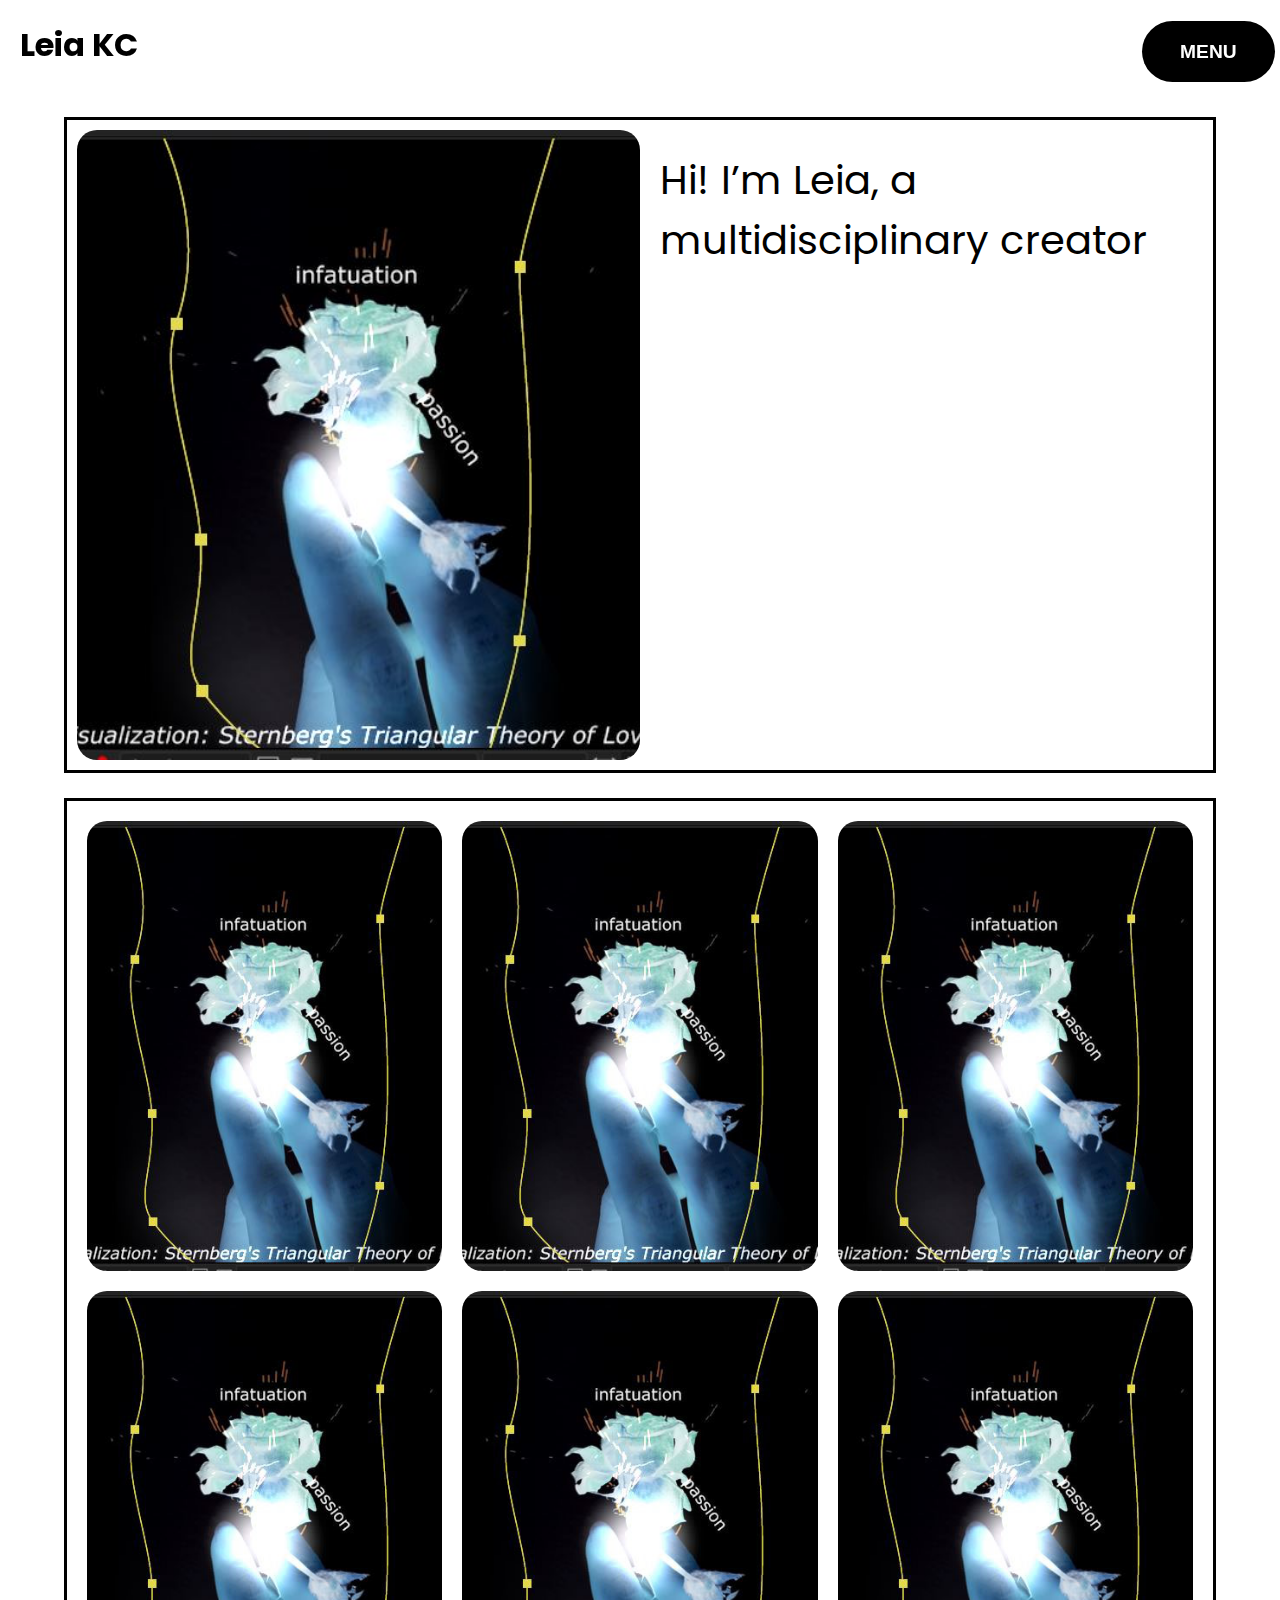
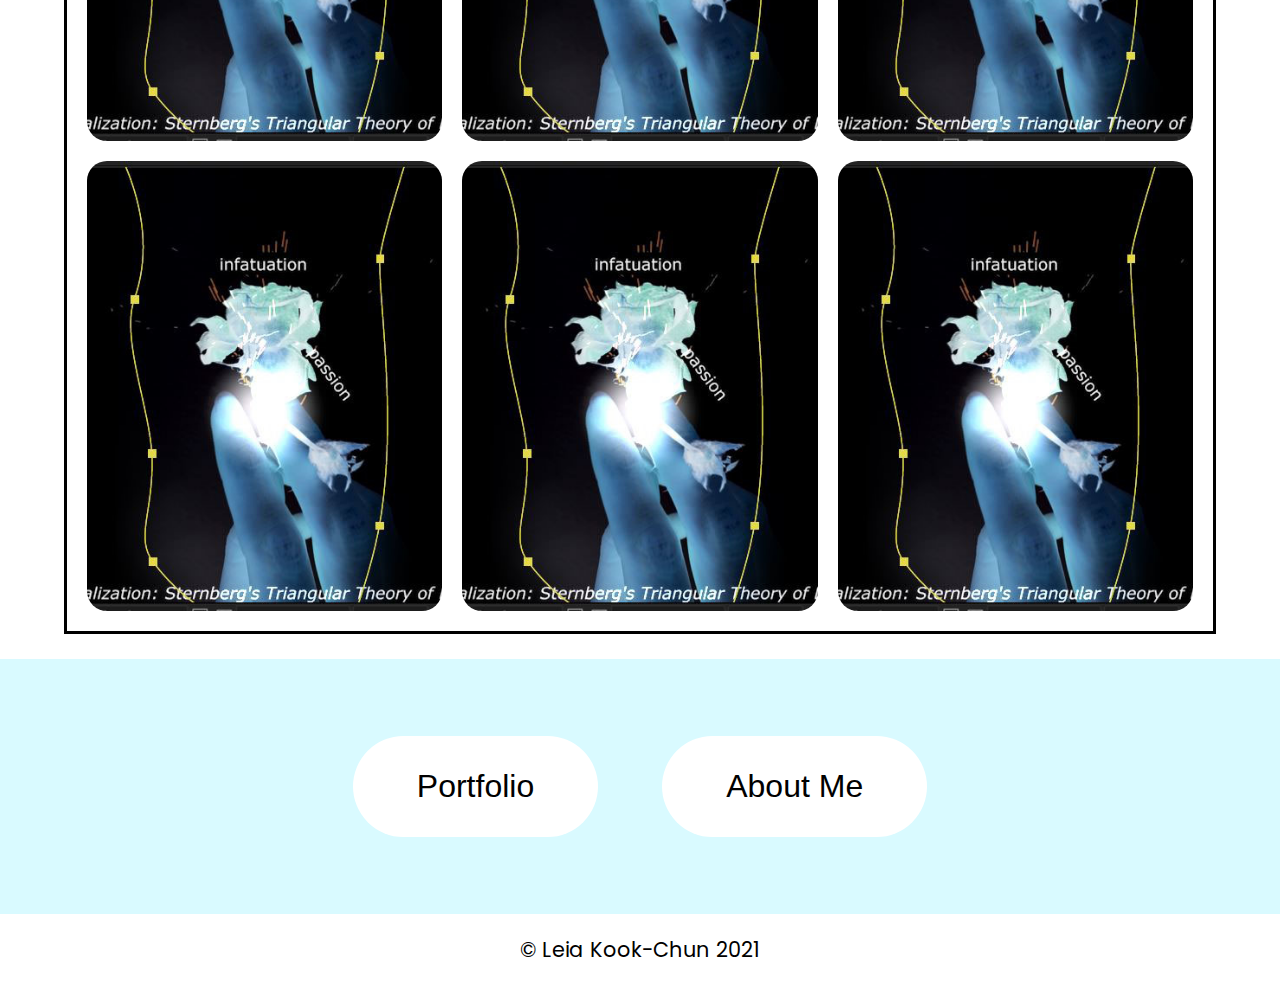
<file: index.html>
<!DOCTYPE html>
<html lang="en">
<head>
    <meta name="viewport" content="width=device-width, initial-scale=1">
    <link rel="stylesheet" type="text/css" href="style.css">
    <script src="script.js"></script>
  	<!--bringing in Google Fonts-->
    <link rel="preconnect" href="https://fonts.gstatic.com">
    <link href="https://fonts.googleapis.com/css2?family=Poppins:ital,wght@0,100;0,200;0,300;0,400;0,500;0,600;0,700;0,800;0,900;1,100;1,200;1,300;1,400;1,500;1,600;1,700;1,800;1,900&display=swap" rel="stylesheet">
    <!-- title of page -->
    <title>Home - Leia Kook-Chun's Portfolio</title>
</head>

<body>

<header id="header" class="header-collapse">
  <div class="header-stuff">
    <h1 class="logo">
      <a href="https://leiakc.github.io/Portfolio-Code-Sketches/index.html">
      Leia KC
      </a>
      <button class="menuButton" onclick="hideShow()">MENU</button>
    </h1>

    <nav id="menu" class="menu-stuff">
      <h1 style="text-align: center;">MENU</h1>
      <ul class="menu list">
        <li><a href="https://leiakc.github.io/Portfolio-Code-Sketches/index.html">HOME</a></li>
        <li><a href="https://leiakc.github.io/Portfolio-Code-Sketches/portfolio.html">PORTFOLIO +</a></li>
        <li><a href="https://leiakc.github.io/Portfolio-Code-Sketches/about.html">ABOUT/CONTACT</li>
      </ul>
    </nav>
  </div>
</header>

<div class="grid-container" style="margin-top: 13vh;">
  <div class="main-art">
  </div>

  <div class="intro">
    <h2>
    Hi! I’m Leia, a <br>multidisciplinary creator
    </h2>
  </div>
</div>

<br>

<div class="art-grid-container">
<!-- 1st row -->
  <div class="grid-art">
  </div>

  <div class="grid-art">
  </div>

  <div class="grid-art">
  </div>

<!-- 2nd row -->

  <div class="grid-art">
  </div>

  <div class="grid-art">
  </div>

  <div class="grid-art">
  </div>

<!-- 3rd row -->

  <div class="grid-art">
  </div>

  <div class="grid-art">
  </div>

  <div class="grid-art">
  </div>

</div>

<br>

<div class="blue-spread">
<button><a href="https://leiakc.github.io/Portfolio-Code-Sketches/portfolio.html">Portfolio</button><button><a href="https://leiakc.github.io/Portfolio-Code-Sketches/about.html">About Me</button>
</div>

<footer>
© Leia Kook-Chun 2021
</footer>
</body>



</html>
</file>
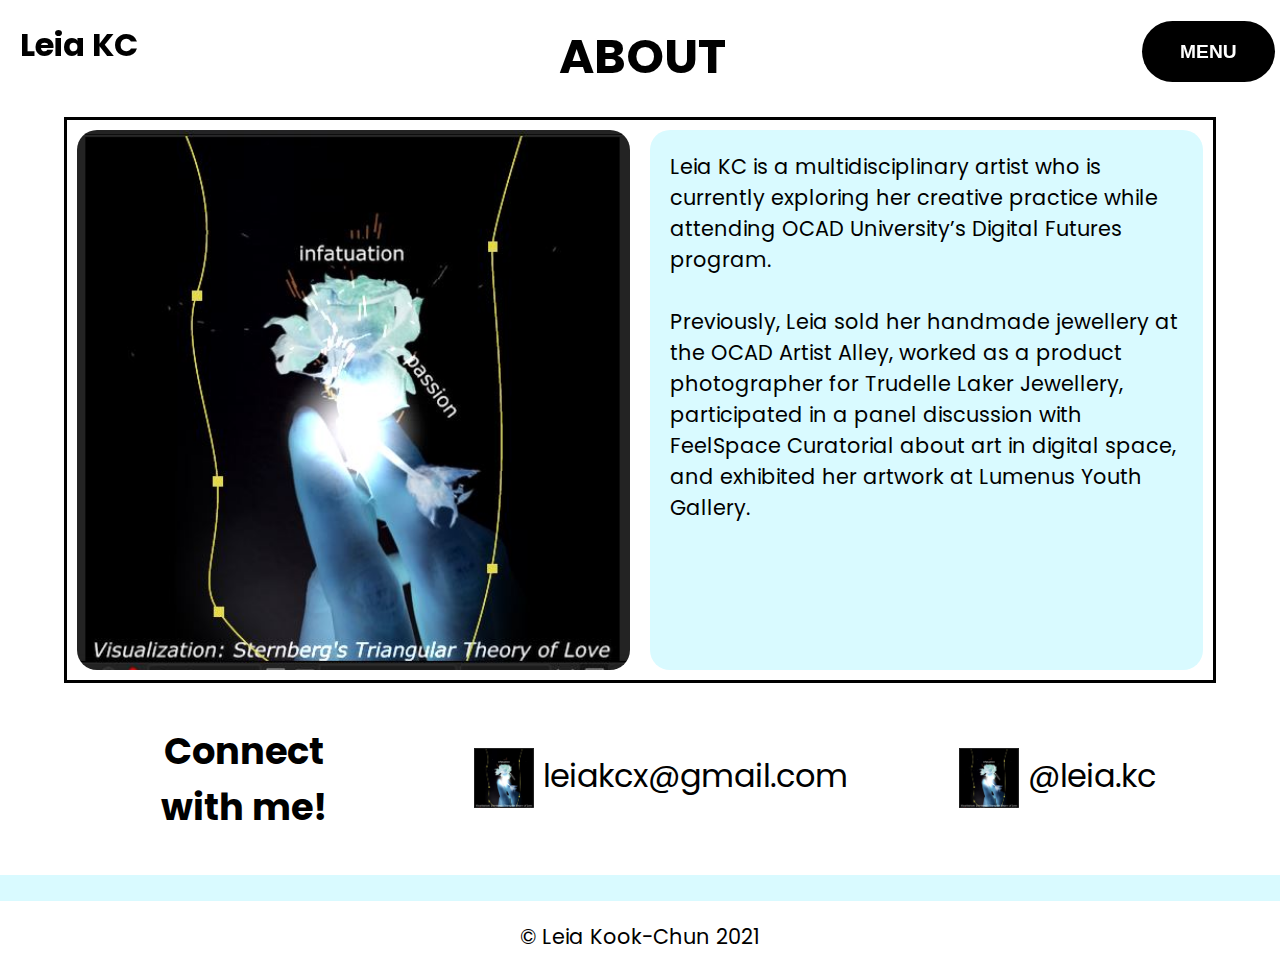
<file: about.html>
<!DOCTYPE html>
<html lang="en">
<head>
    <meta name="viewport" content="width=device-width, initial-scale=1">
    <link rel="stylesheet" type="text/css" href="style.css">
    <script src="script.js"></script>
  	<!--bringing in Google Fonts-->
    <link rel="preconnect" href="https://fonts.gstatic.com">
    <link href="https://fonts.googleapis.com/css2?family=Poppins:ital,wght@0,100;0,200;0,300;0,400;0,500;0,600;0,700;0,800;0,900;1,100;1,200;1,300;1,400;1,500;1,600;1,700;1,800;1,900&display=swap" rel="stylesheet">
    <!-- title of page -->
    <title>About - Leia Kook-Chun's Portfolio</title>
</head>

<body>

<header id="header" class="header-collapse">
  <div class="header-stuff">
    <h1 class="logo">
      <a href="https://leiakc.github.io/Portfolio-Code-Sketches/index.html">
      Leia KC
      </a>
      <text class="page-title" style="left: 43%;">ABOUT</text>
      <button class="menuButton" onclick="hideShow()">MENU</button>
    </h1>

    <nav id="menu" class="menu-stuff">
      <h1 style="text-align: center;">MENU</h1>
      <ul class="menu list">
        <li><a href="https://leiakc.github.io/Portfolio-Code-Sketches/index.html">HOME</a></li>
        <li><a href="https://leiakc.github.io/Portfolio-Code-Sketches/portfolio.html">PORTFOLIO +</a></li>
        <li><a href="https://leiakc.github.io/Portfolio-Code-Sketches/about.html">ABOUT/CONTACT</li>
      </ul>
    </nav>
  </div>
</header>

<div class="about-grid-container" style="margin-top: 13vh;">
  <div class="portrait">
  </div>

  <div class="about-text">
    <p>
      Leia KC is a multidisciplinary artist who is currently exploring her creative practice while attending OCAD University’s Digital Futures program.
      <br>
      <br>
      Previously, Leia sold her handmade jewellery at the OCAD Artist Alley, worked as a product photographer for Trudelle Laker Jewellery, participated in a panel discussion with FeelSpace Curatorial about art in digital space, and exhibited her artwork at Lumenus Youth Gallery.
    </p>
  </div>
</div>

<br>
<div class="connect-grid">
  <div class="connect">
    <b>Connect <br>with me!</b>
  </div>

  <div class="socials">
    <img src="abc.JPG" style="width:60px;height:60px;vertical-align:middle;">
    leiakcx@gmail.com
  </div>

  <div class="socials">
    <img src="abc.JPG" style="width:60px;height:60px;vertical-align:middle;">
    @leia.kc
  </div>
</div>
<br>

<div class="blue-spread" style="padding: 1vw;">
</div>

<footer>
© Leia Kook-Chun 2021
</footer>
</body>



</html>
</file>
<file: style.css>
/*
Font Names:
font-family: 'Poppins', sans-serif;
*/

header {
  position: fixed;

  padding-left: 20px;
  top: 0;
  width: 100%;
  z-index: 3;
  background: transparent;
  /* -webkit-transition: transform 0.2s ease-in-out;
  -ms-transition: transform 0.2s ease-in-out;
  transition: transform 0.2s ease-in-out; */

}

footer {
  text-align: center;
  margin-top: 20px;
  margin-bottom: 20px;
  font-size: 1.3em;
}

a {
  text-decoration: none;
  color: inherit;
}

.menu {
  /* top: 0;
  right: 0;
  bottom: 0; */


}

.menu-stuff {
  font-size: 1.8em;
  display: none;
  float: right;
  background-color: #D9FAFF;
  padding-left: 50px;
  padding-right: 50px;
  padding-bottom: 20px;
  padding-top: 10px;
  border-radius: 60px;
  height: inherit;
  margin-right: 25px;
}


/* ---------------------------------------------- */
html {
  font-family: 'Poppins', sans-serif;
  background-color: white;
}

body {

margin: 0px;

}

h2 {
font-weight: 400;
font-size: 2.5em;
margin-top: 0.5em;
margin-bottom: 0.05em;
}

hr {
  border: 0px;
}

/* Grid containers ----------------------------------------------------------*/
.grid-container {
  margin-left: 5vw;
  margin-right: 5vw;

display: grid;
grid-template-rows: auto;
grid-template-columns: repeat(auto-fit, minmax(90px, 1fr));
grid-gap: 0px;
background-color: white;
padding: 10px;
border-color: black;
border-width: medium;
border-style: solid;
}

.grid-container > div {
  padding-left: 20px;
  padding-right: 20px;
  grid-column: span 5;
  border-radius: 15pt;
}

.connect-grid {
  margin-left: 5vw;
  margin-right: 5vw;

display: grid;
grid-template-rows: auto;
grid-template-columns: 30% auto auto;
grid-gap: 10px;
background-color: white;
padding: 10px;
border-color: black;
border-width: medium;
border-style: none;
}

.connect-grid > div {
  text-align: center;
}

.connect {
  font-weight: 500;
  font-size: 2.3em;
  padding: 5px;
}

.socials {
  font-size: 2.0em;
  padding: 30px;
}

.about-grid-container {
  margin-left: 5vw;
  margin-right: 5vw;

display: grid;
grid-template-rows: auto;
grid-template-columns: repeat(auto-fit, minmax(55px, 1fr));
grid-gap: 20px;
background-color: white;
padding: 10px;
border-color: black;
border-width: medium;
border-style: solid;

}

.about-grid-container > div {
  padding-left: 20px;
  padding-right: 20px;
  grid-column: span 5;
  border-radius: 15pt;
}

.portrait {
  background-image: url("abc.JPG");
  background-size: cover;
  background-position: center;
  background-repeat: no-repeat;
  min-height: 40vh;
}

.about-text {
  background-color: #D9FAFF;
  font-size: 1.3em;
}

.art-grid-container {
    display: grid;
    /* grid-template-columns: repeat(auto-fit, auto-fit, minmax(90px, 1fr)); */
    grid-template-columns: auto auto auto;

    margin-left: 5vw;
    margin-right: 5vw;

    grid-gap: 0px;
    background-color: white;
    padding: 10px;
    border-color: black;
    border-width: medium;
    border-style: solid;
}

.art-grid-container > div {
  grid-column: auto;
  margin: 10px;

  padding-left: 20px;
  padding-right: 20px;
  border-radius: 15pt;
}

.art2-grid-container {
    display: grid;
    /* grid-template-columns: repeat(auto-fit, auto-fit, minmax(90px, 1fr)); */
    grid-template-columns: auto auto auto auto;

    margin-left: 5vw;
    margin-right: 5vw;

    grid-gap: 0px;
    background-color: white;
    padding: 10px;
    border-color: black;
    border-width: medium;
    border-style: solid;
}

.art2-grid-container > div {
  grid-column: auto;
  margin: 10px;

  padding-left: 20px;
  padding-right: 20px;
  border-radius: 15pt;
}

.main-art {
  background-image: url("abc.JPG");
  background-size: cover;
  background-position: center;
  background-repeat: no-repeat;
  min-height: 70vh;
}

.grid-art {
  background-image: url("img/abc.JPG");
  background-size: cover;
  background-position: center;
  background-repeat: no-repeat;
  min-height: 50vh;
}

.grid2-art {
  background-image: url("img/abc.JPG");
  background-size: cover;
  background-position: center;
  background-repeat: no-repeat;
  min-height: 30vh;
}

.blue-spread {
  padding: 5vw;
  background-color: #D9FAFF;
  text-align: center;
}

.blue-spread > button {
  margin-top: 0.4em;
  margin-bottom: 0.4em;

}

.blue-spread2 {
  padding: 5vw;
  background-color: #D9FAFF;
  text-align: center;
}

.blue-spread2 > button {
  margin-top: 0.4em;
  margin-bottom: 0.4em;
  font-size: 1.4em;
  padding: 0.7em;
  padding-left: 0.9em;
  padding-right: 0.9em;

}

button {
  background-color: white;
  border-radius: 60px;
  text-align: center;
  text-decoration: none;
  border: none;
  color: black;
  font-size: 2.0em;
  padding: 1.0em;
  padding-left: 2.0em;
  padding-right: 2.0em;
  margin-left: 1.0em;
  margin-right: 1.0em;

}

button:hover {
  background-color: grey;
  color: white;
}

.page-title {
  font-size: 1.5em;
  position: absolute;
  left: 40%;
}

.menuButton {
  margin-right: 25px;
  float: right;
  font-weight: 600;
  background-color: black;
  border-radius: 60px;
  text-align: center;
  text-decoration: none;
  border: none;
  color: white;
  font-size: 0.6em;
  /* padding: 1.3em; */
  /* padding-left: 2.0em;
  padding-right: 2.0em;
  margin-left: 1.0em;
  margin-right: 1.0em; */
}

.menuButton:hover {
  background-color: black;
  color: white;
}

/* Media Query - different device sizes -------------------------------------*/
/* smaller screen size */
@media screen and (max-width: 900px){

   .art-grid-container > div {
     grid-column: span 3;
   }

   .art2-grid-container > div {
     grid-column: span 4;
   }

   .page-title {
     font-size: 1.5em;
     position: absolute;
     left: 30%;
   }

   /* .grid-container {
     grid-gap: 0px;
   }

   .grid-container > div {
     padding: 0px;
     grid-column: span 5;
   }

   .main-image {
     background-size: auto;
   }

   h1 {
     font-size: 2.0em;
   }

   h6 {
     font-size: 1.0em;
   }

   ul, ol {
    margin-top: 0px;
    margin-bottom: 0px;
    margin-right: 10px;
   } */
}

/* larger screen size */
@media (min-width: 1150px) {

  /* body {
    background-color: black;
  } */

  .portrait {
    min-height: 60vh;
  }
  /* html {
        font-size: 1vw;
       }

  h2  {
       font-size: 3vw;
      }

  .grid-container {
      grid-gap: 10px;
  } */
}
</file>
